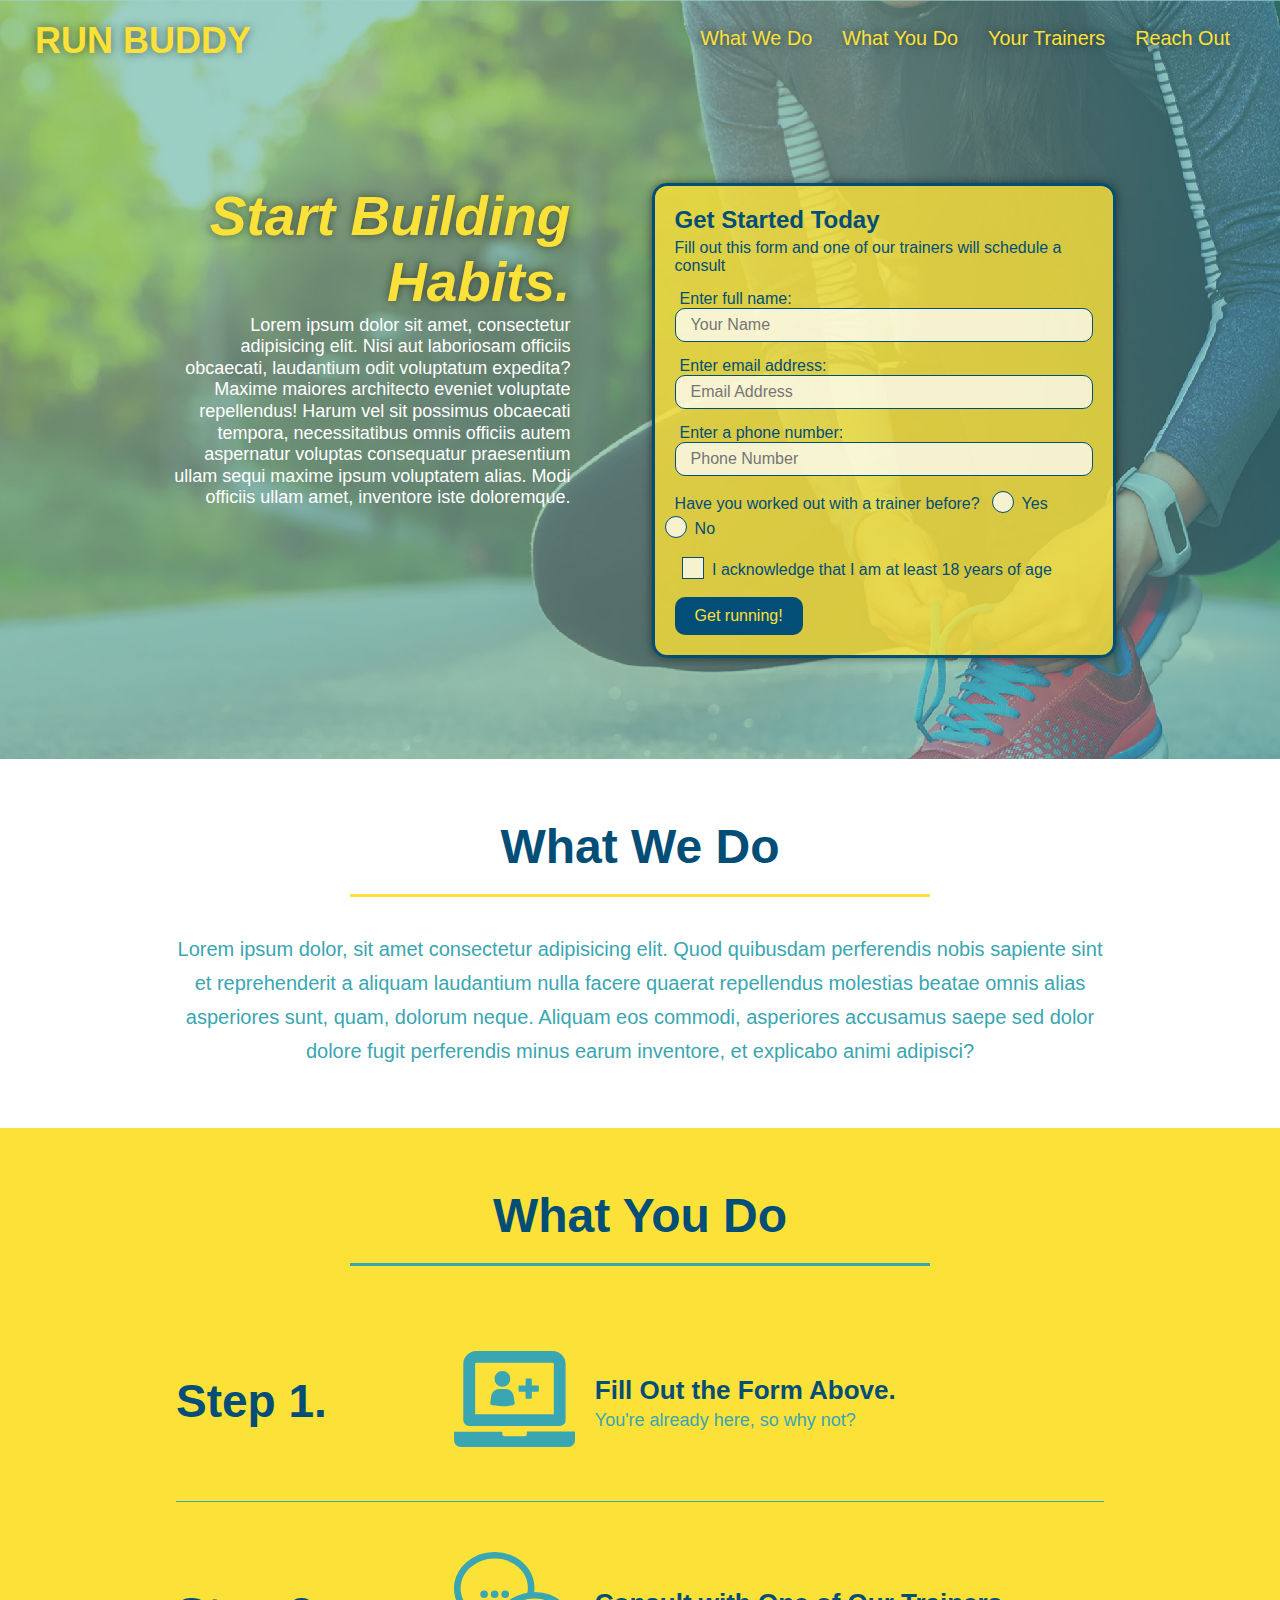
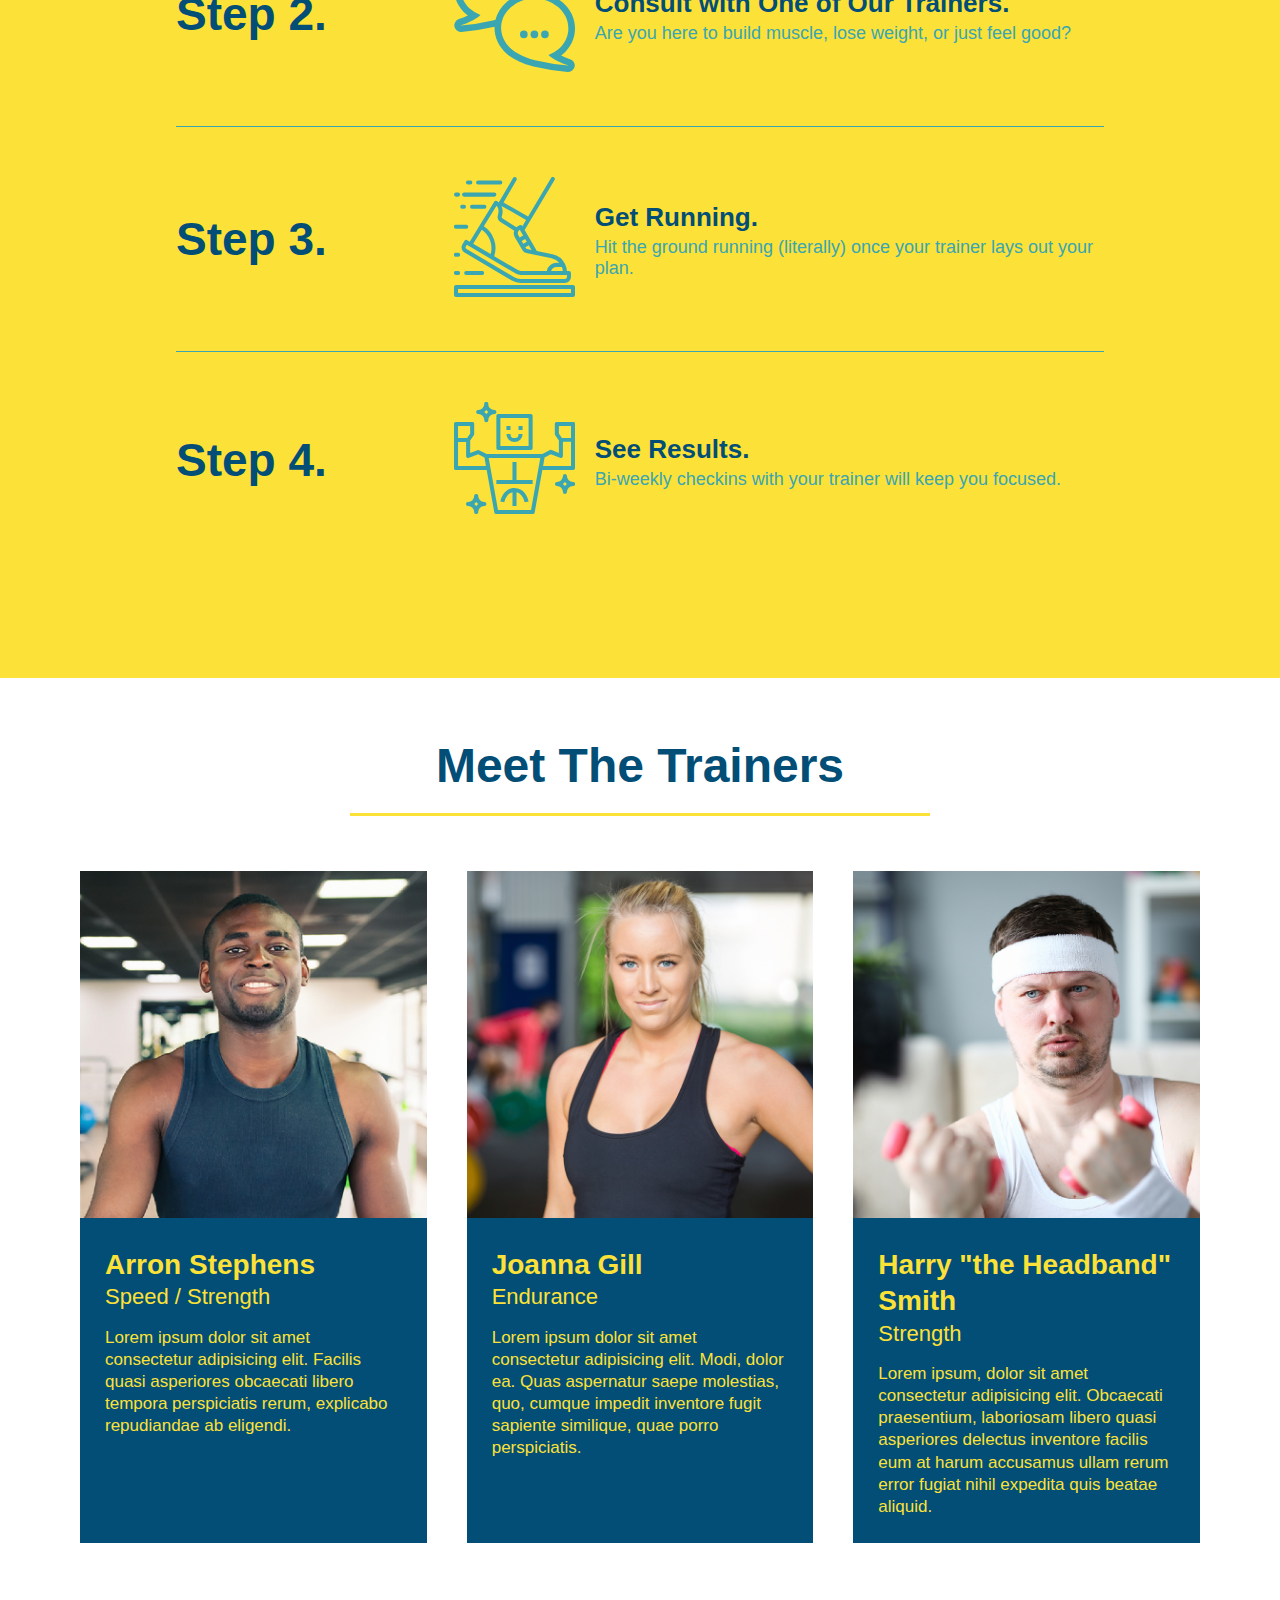
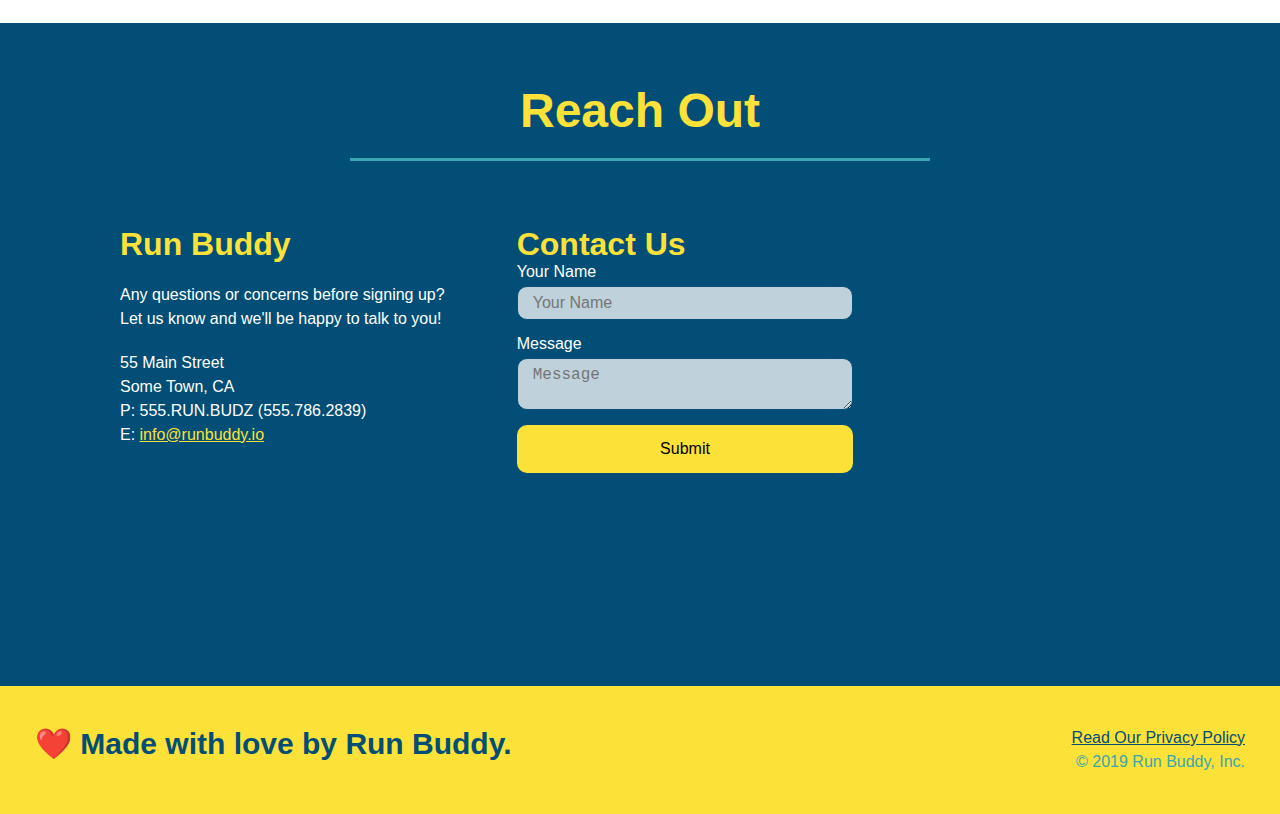
<file: index.html>
<!DOCTYPE html>
<html lang="en">

<head>
    <meta charset="UTF-8" />
    <title>Run Buddy</title>
    <link rel="stylesheet" href="./assets/css/style.css" />
    <meta name="viewport" content="width=device-width, initial-scale=1.0" />

</head>

<body>
    <!-- nagivation-->
    <header>
        <h1>
            <a href="/">RUN BUDDY</a>
        </h1>
        <nav>
            <!-- unordered list of element-->
            <ul>
                <!-- List item element-->
                <li>
                    <!-- anchor element-->
                    <a href="#what-we-do">What We Do</a>
                </li>
                <li>
                    <a href="#what-you-do">What You Do</a>
                </li>
                <li>
                    <a href="#your-trainers">Your Trainers</a>
                </li>
                <li>
                    <a href="#reach-out">Reach Out</a>
                </li>
            </ul>
        </nav>
    </header>

    <!-- hero/jumbotron-->
    <section class="hero">
        <div class="hero-cta">
            <h2>Start Building Habits.</h2>
            <p>
                Lorem ipsum dolor sit amet, consectetur adipisicing elit. Nisi aut laboriosam officiis obcaecati, laudantium odit voluptatum expedita? Maxime maiores architecto eveniet voluptate repellendus! Harum vel sit possimus obcaecati tempora, necessitatibus omnis officiis autem aspernatur voluptas consequatur praesentium ullam sequi maxime ipsum voluptatem alias. Modi officiis ullam amet, inventore iste doloremque.
            </p>
        </div>
        <div class="hero-form">
            <h3>Get Started Today</h3>
            <p>Fill out this form and one of our trainers will schedule a consult</p>
            <!-- Add form element -->
            <form>
                <label for="name">Enter full name:</label>
                <input class="form-input" type="text" placeholder="Your Name" name="name" id="name" />
                <label for="email">Enter email address:</label>
                <input class="form-input" type="email" placeholder="Email Address" name="email" id="email" />
                <label for="phone">Enter a phone number:</label>
                <input class="form-input" type="tel" placeholder="Phone Number" name="phone" id="phone" />
                <p>
                    Have you worked out with a trainer before?
                    <span class="radio-wrapper">
                        <input type="radio" name="trainer-confirm" id="trainer-yes" />
                        <label for="trainer-yes">Yes</label>
                    </span>
                    <span class="radio-wrapper">
                        <input type="radio" name="trainer-confirm" id="trainer-no" />
                        <label for="trainer-no">No</label>
                    </span>
                </p>
                <p>
                    <span class="checkbox-wrapper">
                        <input type="checkbox" name="age-confirm" id="checkbox" />
                        <label for="checkbox">I acknowledge that I am at least 18 years of age</label>
                    </span>
                </p>
                <button type="submit">
                    Get running!
                </button>
            </form>
        </div>
    </section>

    <!-- "what we do" section -->
    <section id="what-we-do" class="intro">
        <div class="flex-row">
            <h2 class="section-title primary-border">What We Do</h2>
        </div>
        <div class="flex-row">
            <p>
                Lorem ipsum dolor, sit amet consectetur adipisicing elit. Quod quibusdam perferendis nobis sapiente sint et reprehenderit a aliquam laudantium nulla facere quaerat repellendus molestias beatae omnis alias asperiores sunt, quam, dolorum neque. Aliquam eos commodi, asperiores accusamus saepe sed dolor dolore fugit perferendis minus earum inventore, et explicabo animi adipisci?
            </p>
        </div>
    </section>

    <!-- "what you do" section -->
    <section id="what-you-do" class="steps">
        <div class="flex-row">
            <h2 class="section-title secondary-border">What You Do</h2>
        </div>
        <div class="step">
            <h3>Step 1.</h3>
            <div class="step-info">
                <div class="step-img">
                    <img src="./assets/images/step-1.svg" alt="" />
                </div>
                <div class="step-text">
                    <h4>Fill Out the Form Above.</h4>
                    <p>You're already here, so why not?</p>
                </div>
            </div>
        </div>

        <div class="step">
            <h3>Step 2.</h3>
            <div class="step-info">
                <div class="step-img">
                    <img src="./assets/images/step-2.svg" alt="" />
                </div>
                <div class="step-text">
                    <h4>Consult with One of Our Trainers.</h4>
                    <p>Are you here to build muscle, lose weight, or just feel good?</p>
                </div>
            </div>
        </div>

        <div class="step">
            <h3>Step 3.</h3>
            <div class="step-info">
                <div class="step-img">
                    <img src="./assets/images/step-3.svg" alt="" />
                </div>
                <div class="step-text">
                    <h4>Get Running.</h4>
                    <p>Hit the ground running (literally) once your trainer lays out your plan.</p>
                </div>
            </div>
        </div>

        <div class="step">
            <h3>Step 4.</h3>
            <div class="step-info">
                <div class="step-img">
                    <img src="./assets/images/step-4.svg" alt="" />
                </div>
                <div class="step-text">
                    <h4>See Results.</h4>
                    <p>Bi-weekly checkins with your trainer will keep you focused.</p>
                </div>
            </div>
        </div>

    </section>

    <!-- "Meet the trainers" section -->
    <section id="your-trainers">
        <div class="flex-row">
            <h2 class="section-title primary-border">Meet The Trainers</h2>
        </div>
        <div class="trainers">
            <article class="trainer">
                <img src="./assets/images/trainer-1.jpg" alt="Arron Stephens in his workout clothes, ready to pump iron" />
                <div class="trainer-bio">
                    <h3 class="trainer-name">Arron Stephens</h3>
                    <h4 class="trainer-role">Speed / Strength</h4>
                    <p>
                        Lorem ipsum dolor sit amet consectetur adipisicing elit. Facilis quasi asperiores obcaecati libero tempora perspiciatis rerum, explicabo repudiandae ab eligendi.
                    </p>
                </div>
            </article>
            
            <!-- second trainer bio-->
            <article class="trainer">
                <img src="./assets/images/trainer-2.jpg" alt="Joanna Gill cooling off aftere a workout" />
                <div class="trainer-bio">
                    <h3 class="trainer-name">Joanna Gill</h3>
                    <h4 class="trainer-role">Endurance</h4>
                    <p>
                        Lorem ipsum dolor sit amet consectetur adipisicing elit. Modi, dolor ea. Quas aspernatur saepe molestias, quo, cumque impedit inventore fugit sapiente similique, quae porro perspiciatis.
                    </p>
                </div>
            </article>
            
            <!-- third trainer bio-->
            <article class="trainer">
                <img src="./assets/images/trainer-3.jpg" alt="Harry Smith wearing a headband and lifting comically small pink weights" />
                <div class="trainer-bio">
                    <h3 class="trainer-name">Harry "the Headband" Smith</h3>
                    <h4 class="trainer-role">Strength</h4>
                    <p>
                        Lorem ipsum, dolor sit amet consectetur adipisicing elit. Obcaecati praesentium, laboriosam libero quasi asperiores delectus inventore facilis eum at harum accusamus ullam rerum error fugiat nihil expedita quis beatae aliquid.
                    </p>
                </div>
            </article>
        </div>

    </section>

    <!-- "Reach Out" section -->
    <section id="reach-out" class="contact">
        <div class="flex-row">
            <h2 class="section-title secondary-border">Reach Out</h2>
        </div>
        <div class="contact-info">
            <div>
                <h3>Run Buddy</h3>
                <p>
                    Any questions or concerns before signing up?
                    <br />
                    Let us know and we'll be happy to talk to you!
                </p>
                <address>
                    55 Main Street <br />
                    Some Town, CA <br />
                    P: 555.RUN.BUDZ (555.786.2839)<br />
                    E: <a href="mailto:info@runbuddy.io">info@runbuddy.io</a>
                </address>
            </div>
            <div class="contact-form">
                <h3>Contact Us</h3>
                <form>
                    <label for="contact-name">Your Name</label>
                    <input id="contact-name" type="text" placeholder="Your Name" />
                    
                    <label for="contact-message">Message</label>
                    <textarea id="contact-message" placeholder="Message"></textarea>
                    
                    <button type="submit">Submit</button>
                </form>
            </div>
            <iframe src="https://www.google.com/maps/embed?pb=!1m18!1m12!1m3!1d2887.07769877199!2d-79.46587898495747!3d43.64655176087934!2m3!1f0!2f0!3f0!3m2!1i1024!2i768!4f13.1!3m3!1m2!1s0x882b35d32336f705%3A0x1bcc825a300ee67!2sHigh%20Park!5e0!3m2!1sen!2sca!4v1651914532337!5m2!1sen!2sca" style="border:0;" allowfullscreen="" loading="lazy" referrerpolicy="no-referrer-when-downgrade"></iframe>
        </div>
    </section>



    <!-- footer -->
    <footer>
        <h2>❤️ Made with love by Run Buddy.</h2>
        <div>
            <a href="./privacy-policy.html">Read Our Privacy Policy</a><br />
            &copy; 2019 Run Buddy, Inc.
        </div>
    </footer>
</body>

</html>
</file>
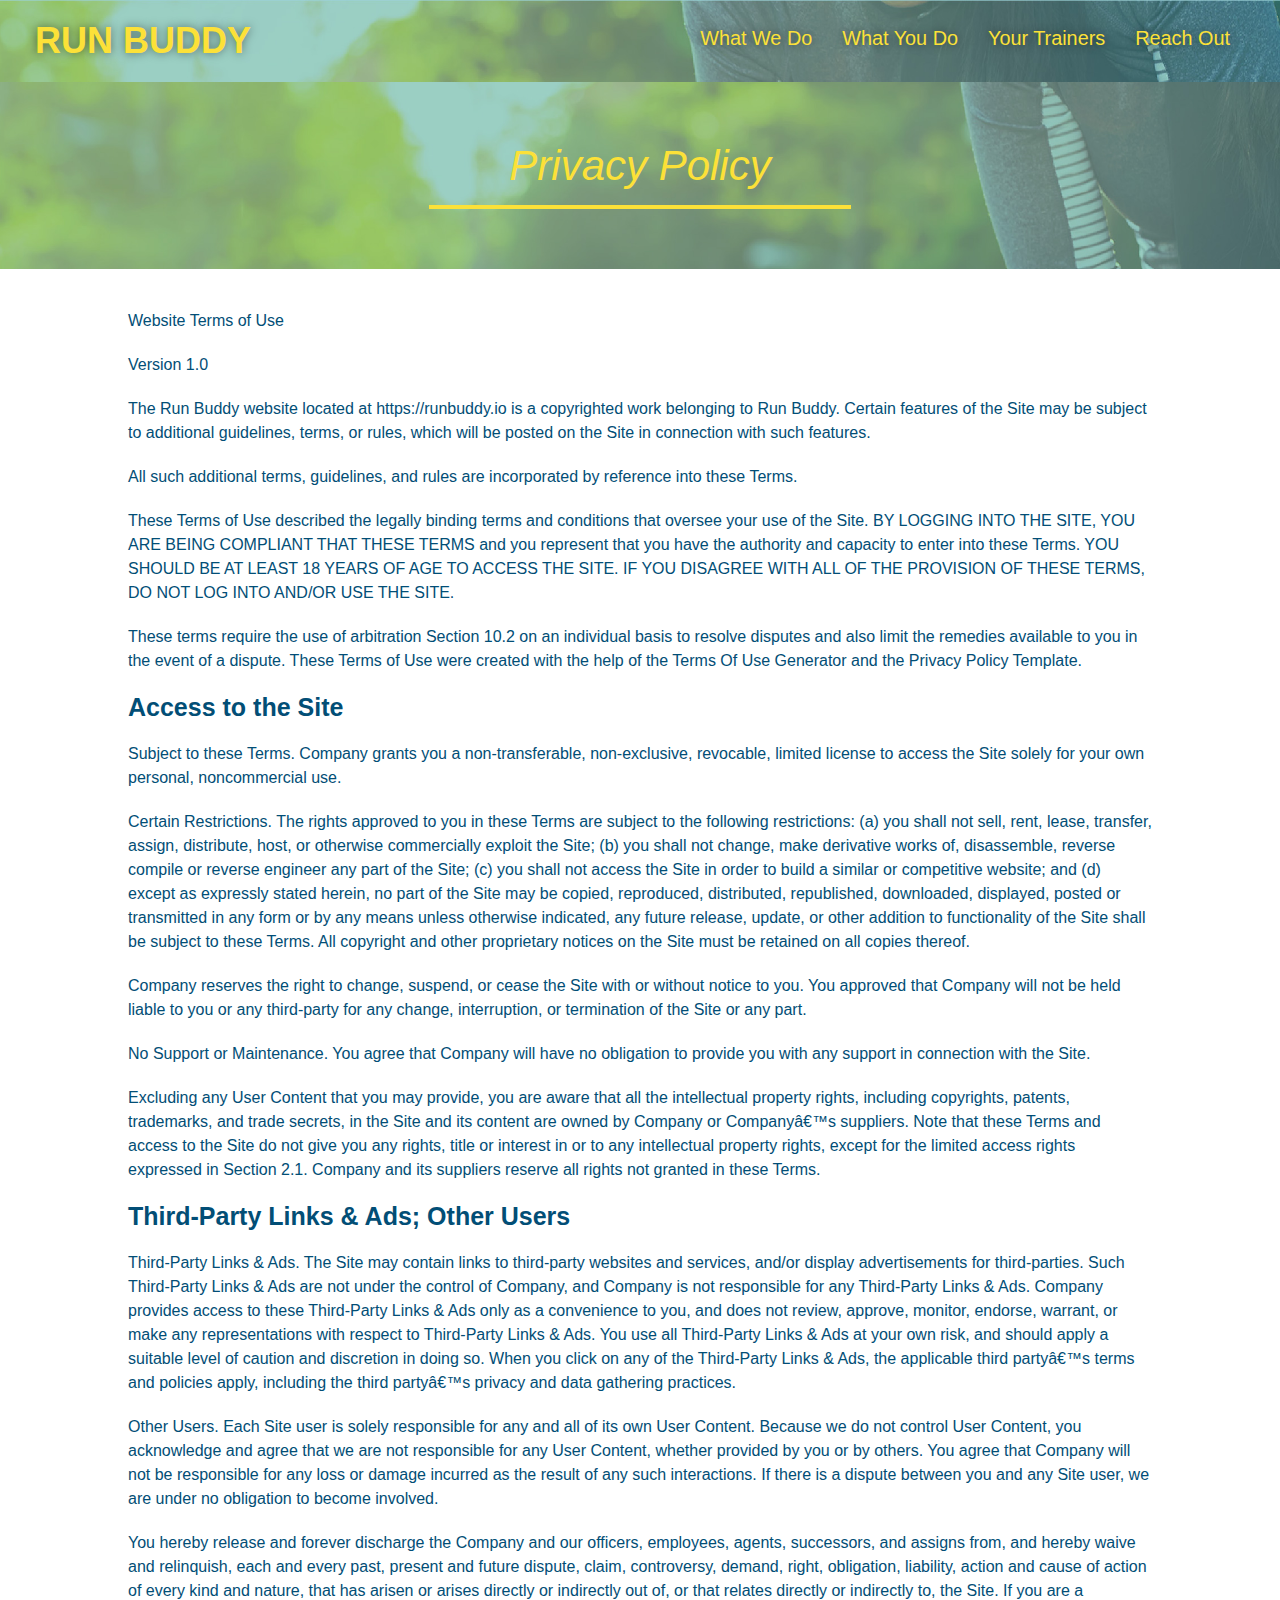
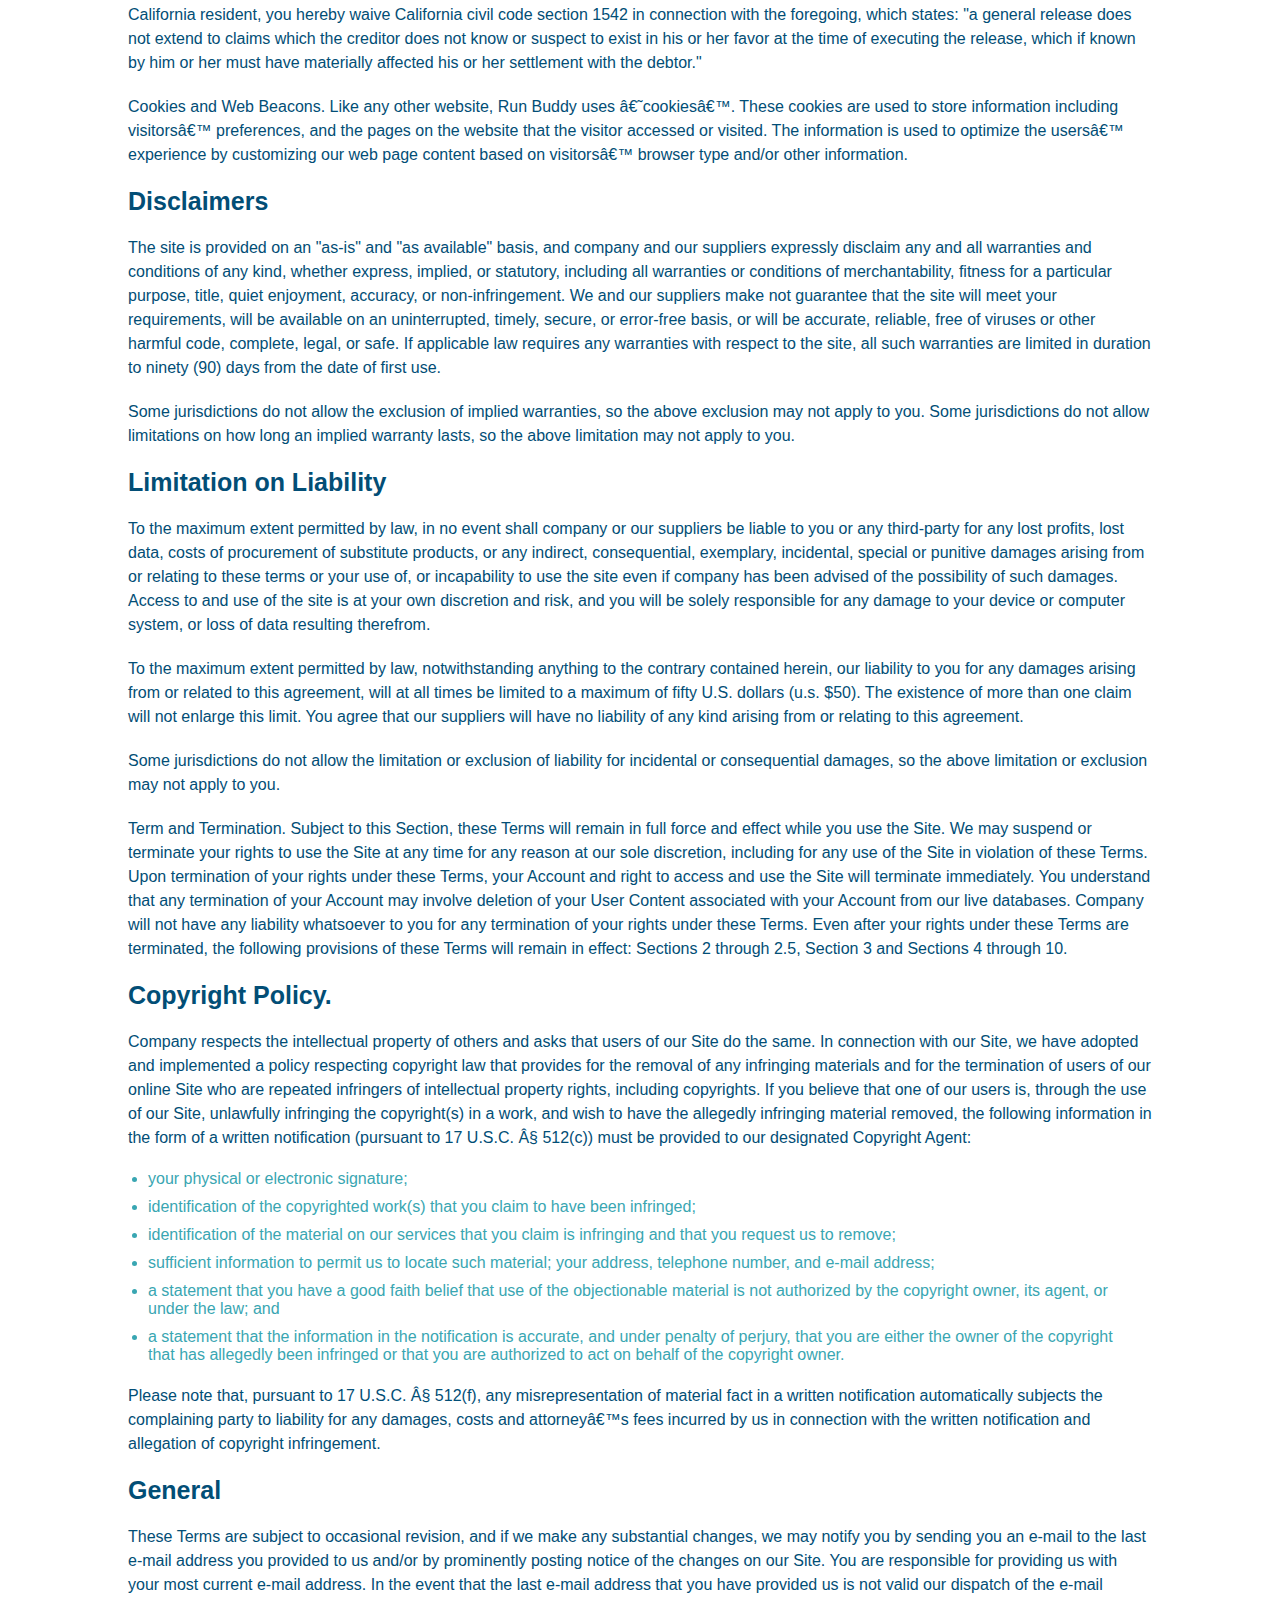
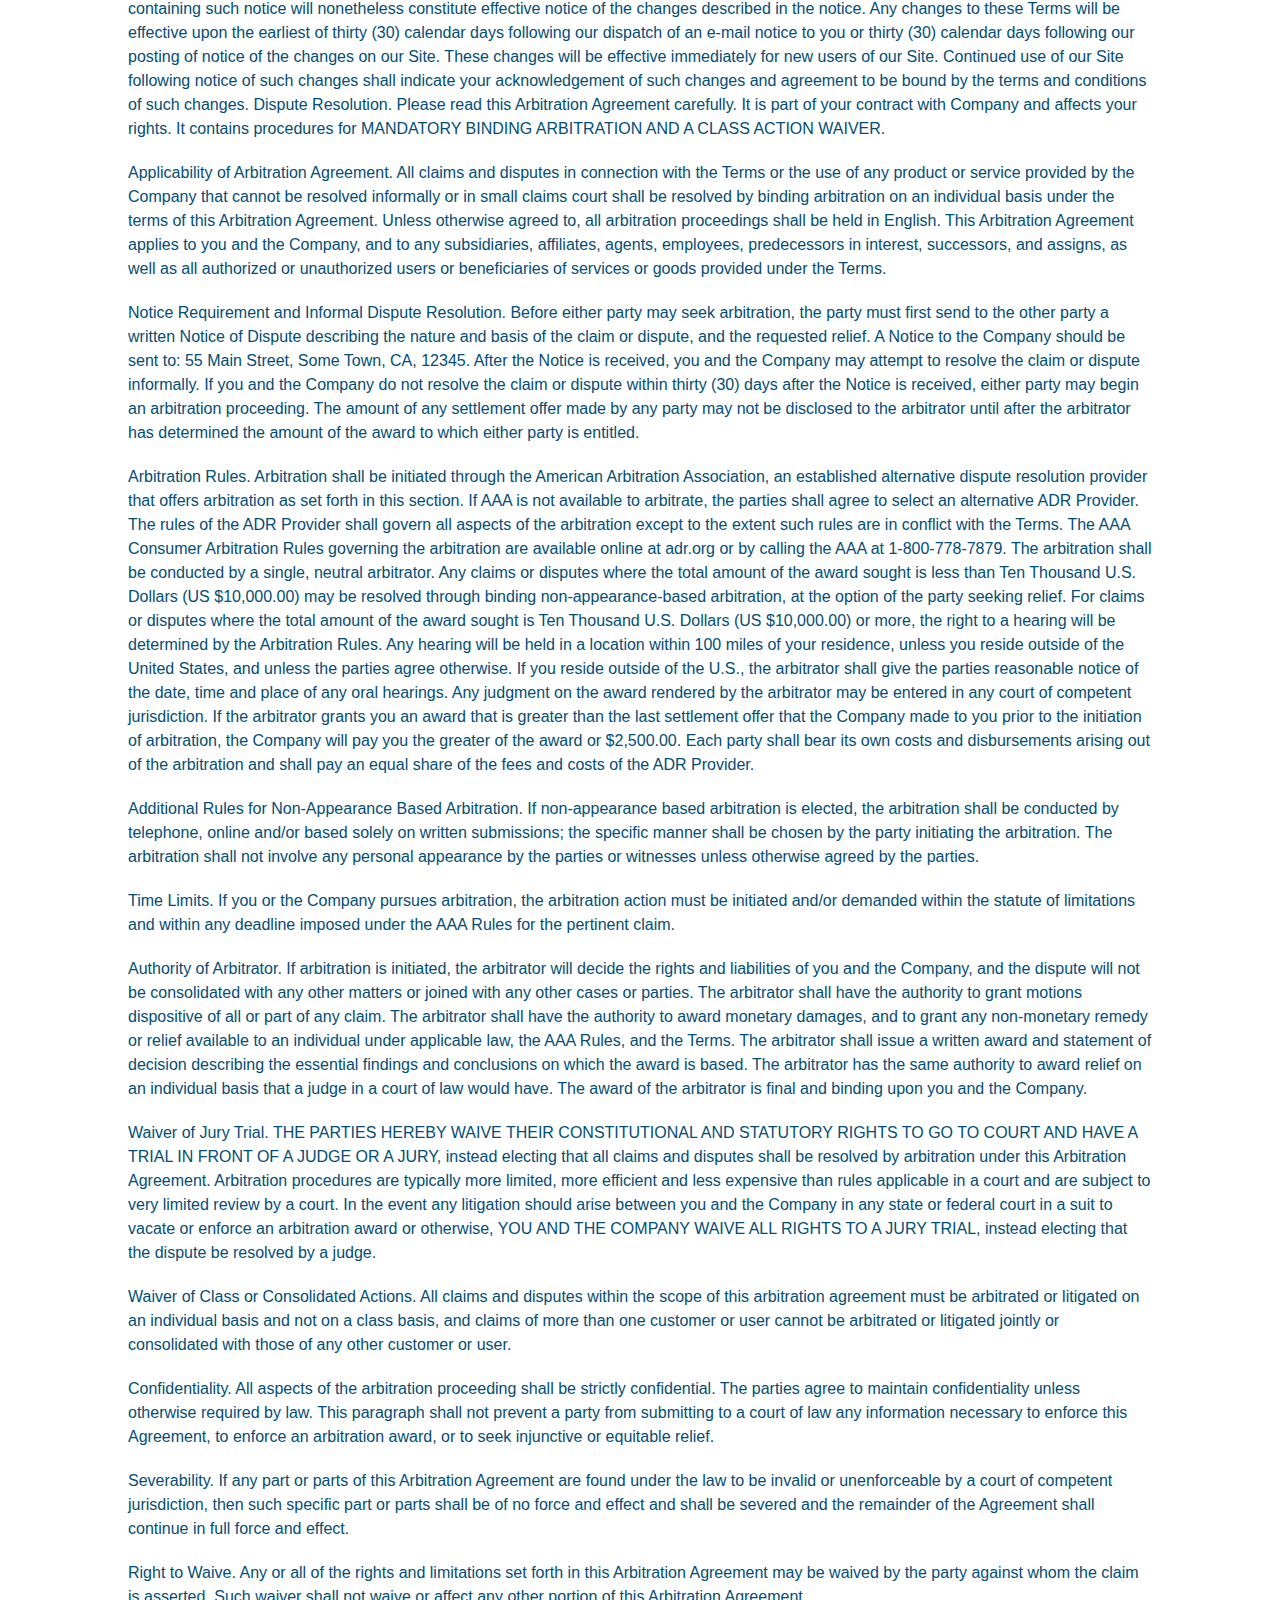
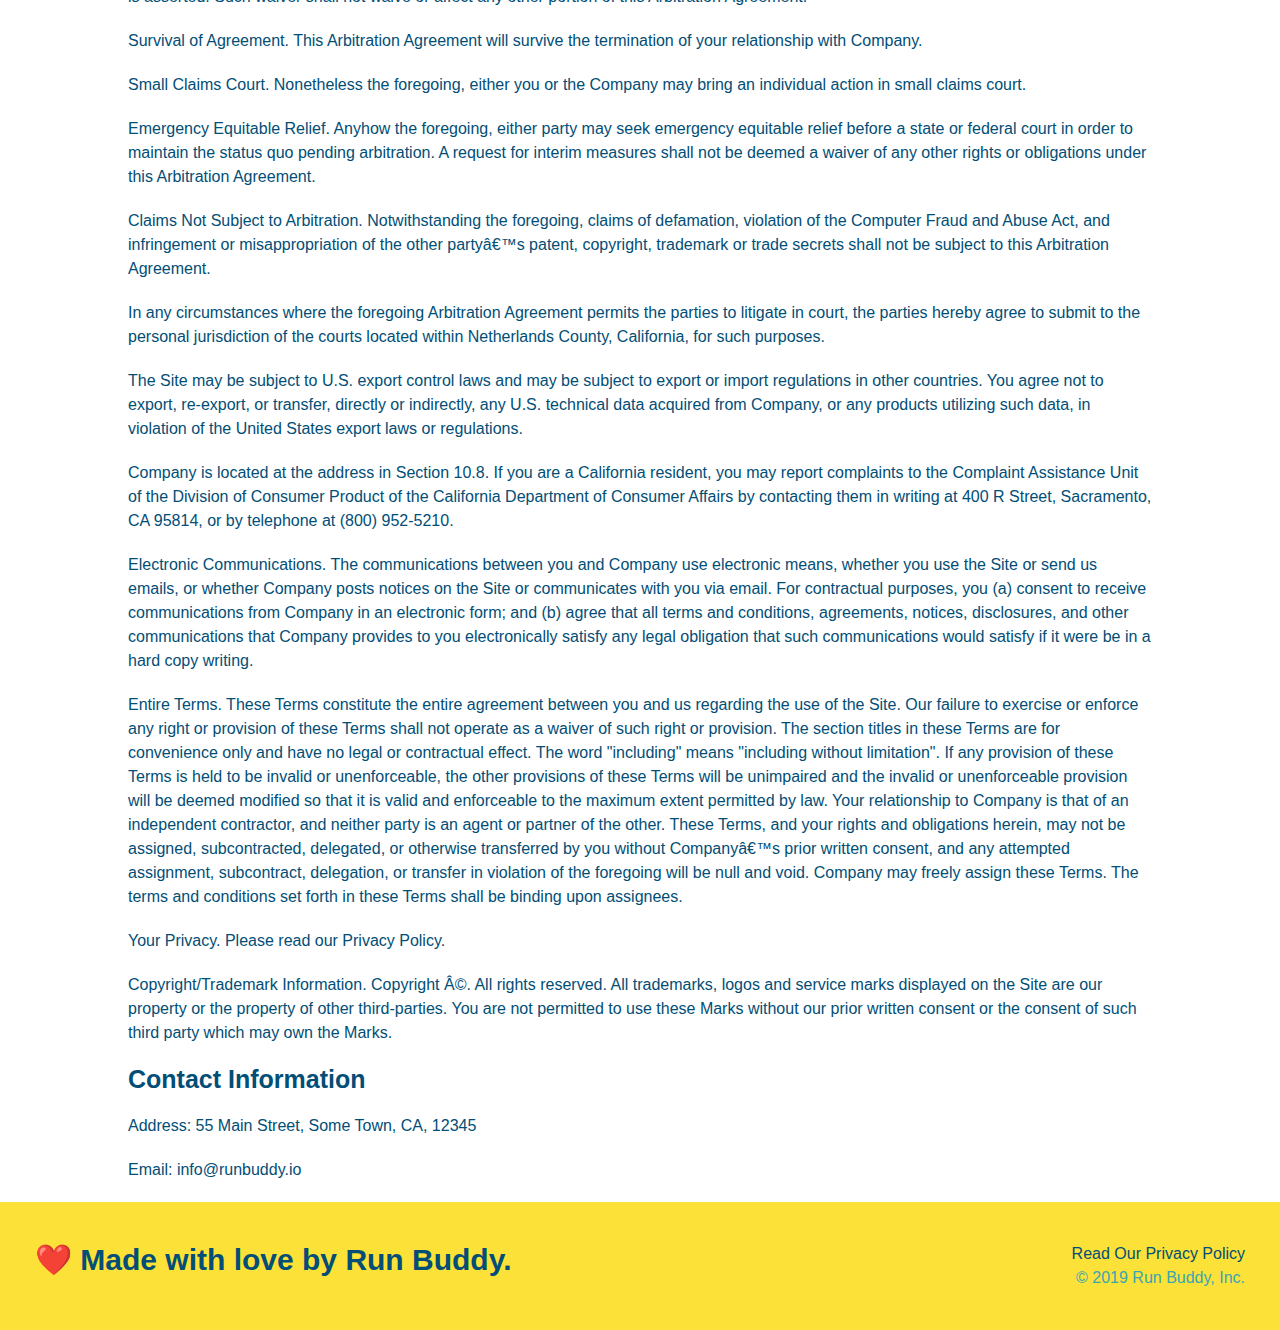
<file: privacy-policy.html>
<!DOCTYPE html>
<html lang="en">
<head>
    <meta charset="UTF-8" />
    <title>Privacy Policy - Run Buddy</title>
    <link rel="stylesheet" href="./assets/css/style.css" />
    <link rel="stylesheet" href="./assets/css/secondary-styles.css" />
    <meta name="viewport" content="width=device-width, initial-scale=1.0" />
</head>
<body>
    <header>
        <h1>
            <a href="/">RUN BUDDY</a>
        </h1>
        <nav>
            <!-- unordered list of element-->
            <ul>
                <!-- List item element-->
                <li>
                    <!-- anchor element-->
                    <a href="./index.html#what-we-do">What We Do</a>
                </li>
                <li>
                    <a href="./index.html#what-you-do">What You Do</a>
                </li>
                <li>
                    <a href="./index.html#your-trainers">Your Trainers</a>
                </li>
                <li>
                    <a href="./index.html#reach-out">Reach Out</a>
                </li>
            </ul>
        </nav>
    </header>
    <section class="hero">
        <h2 class="page-title">
            Privacy Policy
        </h2>
    </section>
    <article class="secondary-content">
        
      <p>
        Website Terms of Use
      </p>

      <p>
        Version 1.0
      </p>

      <p>
        The Run Buddy website located at https://runbuddy.io is a copyrighted work belonging to Run Buddy. Certain
        features of the Site may be subject to additional guidelines, terms, or rules, which will be posted on the Site
        in connection with such features.
      </p>

      <p>
        All such additional terms, guidelines, and rules are incorporated by reference into these Terms.
      </p>

      <p>
        These Terms of Use described the legally binding terms and conditions that oversee your use of the Site. BY
        LOGGING INTO THE SITE, YOU ARE BEING COMPLIANT THAT THESE TERMS and you represent that you have the authority
        and capacity to enter into these Terms. YOU SHOULD BE AT LEAST 18 YEARS OF AGE TO ACCESS THE SITE. IF YOU
        DISAGREE WITH ALL OF THE PROVISION OF THESE TERMS, DO NOT LOG INTO AND/OR USE THE SITE.
      </p>

      <p>
        These terms require the use of arbitration Section 10.2 on an individual basis to resolve disputes and also
        limit the remedies available to you in the event of a dispute. These Terms of Use were created with the help of
        the Terms Of Use Generator and the Privacy Policy Template.
      </p>

      <h3>
        Access to the Site
      </h3>

      <p>
        Subject to these Terms. Company grants you a non-transferable, non-exclusive, revocable, limited license to
        access the Site solely for your own personal, noncommercial use.
      </p>

      <p>
        Certain Restrictions. The rights approved to you in these Terms are subject to the following restrictions: (a)
        you shall not sell, rent, lease, transfer, assign, distribute, host, or otherwise commercially exploit the Site;
        (b) you shall not change, make derivative works of, disassemble, reverse compile or reverse engineer any part of
        the Site; (c) you shall not access the Site in order to build a similar or competitive website; and (d) except
        as expressly stated herein, no part of the Site may be copied, reproduced, distributed, republished, downloaded,
        displayed, posted or transmitted in any form or by any means unless otherwise indicated, any future release,
        update, or other addition to functionality of the Site shall be subject to these Terms. All copyright and other
        proprietary notices on the Site must be retained on all copies thereof.
      </p>

      <p>
        Company reserves the right to change, suspend, or cease the Site with or without notice to you. You approved
        that Company will not be held liable to you or any third-party for any change, interruption, or termination of
        the Site or any part.
      </p>

      <p>
        No Support or Maintenance. You agree that Company will have no obligation to provide you with any support in
        connection with the Site.
      </p>

      <p>
        Excluding any User Content that you may provide, you are aware that all the intellectual property rights,
        including copyrights, patents, trademarks, and trade secrets, in the Site and its content are owned by Company
        or Companyâ€™s suppliers. Note that these Terms and access to the Site do not give you any rights, title or
        interest in or to any intellectual property rights, except for the limited access rights expressed in Section
        2.1. Company and its suppliers reserve all rights not granted in these Terms.
      </p>

      <h3>
        Third-Party Links & Ads; Other Users
      </h3>

      <p>
        Third-Party Links & Ads. The Site may contain links to third-party websites and services, and/or display
        advertisements for third-parties. Such Third-Party Links & Ads are not under the control of Company, and Company
        is not responsible for any Third-Party Links & Ads. Company provides access to these Third-Party Links & Ads
        only as a convenience to you, and does not review, approve, monitor, endorse, warrant, or make any
        representations with respect to Third-Party Links & Ads. You use all Third-Party Links & Ads at your own risk,
        and should apply a suitable level of caution and discretion in doing so. When you click on any of the
        Third-Party Links & Ads, the applicable third partyâ€™s terms and policies apply, including the third partyâ€™s
        privacy and data gathering practices.
      </p>

      <p>
        Other Users. Each Site user is solely responsible for any and all of its own User Content. Because we do not
        control User Content, you acknowledge and agree that we are not responsible for any User Content, whether
        provided by you or by others. You agree that Company will not be responsible for any loss or damage incurred as
        the result of any such interactions. If there is a dispute between you and any Site user, we are under no
        obligation to become involved.
      </p>

      <p>
        You hereby release and forever discharge the Company and our officers, employees, agents, successors, and
        assigns from, and hereby waive and relinquish, each and every past, present and future dispute, claim,
        controversy, demand, right, obligation, liability, action and cause of action of every kind and nature, that has
        arisen or arises directly or indirectly out of, or that relates directly or indirectly to, the Site. If you are
        a California resident, you hereby waive California civil code section 1542 in connection with the foregoing,
        which states: "a general release does not extend to claims which the creditor does not know or suspect to exist
        in his or her favor at the time of executing the release, which if known by him or her must have materially
        affected his or her settlement with the debtor."
      </p>

      <p>
        Cookies and Web Beacons. Like any other website, Run Buddy uses â€˜cookiesâ€™. These cookies are used to store
        information including visitorsâ€™ preferences, and the pages on the website that the visitor accessed or visited.
        The information is used to optimize the usersâ€™ experience by customizing our web page content based on visitorsâ€™
        browser type and/or other information.
      </p>

      <h3>
        Disclaimers
      </h3>

      <p>
        The site is provided on an "as-is" and "as available" basis, and company and our suppliers expressly disclaim
        any and all warranties and conditions of any kind, whether express, implied, or statutory, including all
        warranties or conditions of merchantability, fitness for a particular purpose, title, quiet enjoyment, accuracy,
        or non-infringement. We and our suppliers make not guarantee that the site will meet your requirements, will be
        available on an uninterrupted, timely, secure, or error-free basis, or will be accurate, reliable, free of
        viruses or other harmful code, complete, legal, or safe. If applicable law requires any warranties with respect
        to the site, all such warranties are limited in duration to ninety (90) days from the date of first use.
      </p>

      <p>
        Some jurisdictions do not allow the exclusion of implied warranties, so the above exclusion may not apply to
        you. Some jurisdictions do not allow limitations on how long an implied warranty lasts, so the above limitation
        may not apply to you.
      </p>

      <h3>
        Limitation on Liability
      </h3>

      <p>
        To the maximum extent permitted by law, in no event shall company or our suppliers be liable to you or any
        third-party for any lost profits, lost data, costs of procurement of substitute products, or any indirect,
        consequential, exemplary, incidental, special or punitive damages arising from or relating to these terms or
        your use of, or incapability to use the site even if company has been advised of the possibility of such
        damages. Access to and use of the site is at your own discretion and risk, and you will be solely responsible
        for any damage to your device or computer system, or loss of data resulting therefrom.
      </p>

      <p>
        To the maximum extent permitted by law, notwithstanding anything to the contrary contained herein, our liability
        to you for any damages arising from or related to this agreement, will at all times be limited to a maximum of
        fifty U.S. dollars (u.s. $50). The existence of more than one claim will not enlarge this limit. You agree that
        our suppliers will have no liability of any kind arising from or relating to this agreement.
      </p>

      <p>
        Some jurisdictions do not allow the limitation or exclusion of liability for incidental or consequential
        damages, so the above limitation or exclusion may not apply to you.
      </p>

      <p>
        Term and Termination. Subject to this Section, these Terms will remain in full force and effect while you use
        the Site. We may suspend or terminate your rights to use the Site at any time for any reason at our sole
        discretion, including for any use of the Site in violation of these Terms. Upon termination of your rights under
        these Terms, your Account and right to access and use the Site will terminate immediately. You understand that
        any termination of your Account may involve deletion of your User Content associated with your Account from our
        live databases. Company will not have any liability whatsoever to you for any termination of your rights under
        these Terms. Even after your rights under these Terms are terminated, the following provisions of these Terms
        will remain in effect: Sections 2 through 2.5, Section 3 and Sections 4 through 10.
      </p>

      <h3>
        Copyright Policy.
      </h3>

      <p>
        Company respects the intellectual property of others and asks that users of our Site do the same. In connection
        with our Site, we have adopted and implemented a policy respecting copyright law that provides for the removal
        of any infringing materials and for the termination of users of our online Site who are repeated infringers of
        intellectual property rights, including copyrights. If you believe that one of our users is, through the use of
        our Site, unlawfully infringing the copyright(s) in a work, and wish to have the allegedly infringing material
        removed, the following information in the form of a written notification (pursuant to 17 U.S.C. Â§ 512(c)) must
        be provided to our designated Copyright Agent:
      </p>

      <ul>
        <li>
          your physical or electronic signature;
        </li>
        <li>
          identification of the copyrighted work(s) that you claim to have been infringed;
        </li>
        <li>
          identification of the material on our services that you claim is infringing and that you request us to remove;
        </li>
        <li>
          sufficient information to permit us to locate such material; your address, telephone number, and e-mail
          address;
        </li>
        <li>
          a statement that you have a good faith belief that use of the objectionable material is not authorized by the
          copyright owner, its agent, or under the law; and
        </li>
        <li>
          a statement that the information in the notification is accurate, and under penalty of perjury, that you are
          either the owner of the copyright that has allegedly been infringed or that you are authorized to act on
          behalf of the copyright owner.
        </li>
      </ul>

      <p>
        Please note that, pursuant to 17 U.S.C. Â§ 512(f), any misrepresentation of material fact in a written
        notification automatically subjects the complaining party to liability for any damages, costs and attorneyâ€™s
        fees incurred by us in connection with the written notification and allegation of copyright infringement.
      </p>

      <h3>
        General
      </h3>

      <p>
        These Terms are subject to occasional revision, and if we make any substantial changes, we may notify you by
        sending you an e-mail to the last e-mail address you provided to us and/or by prominently posting notice of the
        changes on our Site. You are responsible for providing us with your most current e-mail address. In the event
        that the last e-mail address that you have provided us is not valid our dispatch of the e-mail containing such
        notice will nonetheless constitute effective notice of the changes described in the notice. Any changes to these
        Terms will be effective upon the earliest of thirty (30) calendar days following our dispatch of an e-mail
        notice to you or thirty (30) calendar days following our posting of notice of the changes on our Site. These
        changes will be effective immediately for new users of our Site. Continued use of our Site following notice of
        such changes shall indicate your acknowledgement of such changes and agreement to be bound by the terms and
        conditions of such changes. Dispute Resolution. Please read this Arbitration Agreement carefully. It is part of
        your contract with Company and affects your rights. It contains procedures for MANDATORY BINDING ARBITRATION AND
        A CLASS ACTION WAIVER.
      </p>

      <p>
        Applicability of Arbitration Agreement. All claims and disputes in connection with the Terms or the use of any
        product or service provided by the Company that cannot be resolved informally or in small claims court shall be
        resolved by binding arbitration on an individual basis under the terms of this Arbitration Agreement. Unless
        otherwise agreed to, all arbitration proceedings shall be held in English. This Arbitration Agreement applies to
        you and the Company, and to any subsidiaries, affiliates, agents, employees, predecessors in interest,
        successors, and assigns, as well as all authorized or unauthorized users or beneficiaries of services or goods
        provided under the Terms.
      </p>

      <p>
        Notice Requirement and Informal Dispute Resolution. Before either party may seek arbitration, the party must
        first send to the other party a written Notice of Dispute describing the nature and basis of the claim or
        dispute, and the requested relief. A Notice to the Company should be sent to: 55 Main Street, Some Town, CA,
        12345. After the Notice is received, you and the Company may attempt to resolve the claim or dispute informally.
        If you and the Company do not resolve the claim or dispute within thirty (30) days after the Notice is received,
        either party may begin an arbitration proceeding. The amount of any settlement offer made by any party may not
        be disclosed to the arbitrator until after the arbitrator has determined the amount of the award to which either
        party is entitled.
      </p>

      <p>
        Arbitration Rules. Arbitration shall be initiated through the American Arbitration Association, an established
        alternative dispute resolution provider that offers arbitration as set forth in this section. If AAA is not
        available to arbitrate, the parties shall agree to select an alternative ADR Provider. The rules of the ADR
        Provider shall govern all aspects of the arbitration except to the extent such rules are in conflict with the
        Terms. The AAA Consumer Arbitration Rules governing the arbitration are available online at adr.org or by
        calling the AAA at 1-800-778-7879. The arbitration shall be conducted by a single, neutral arbitrator. Any
        claims or disputes where the total amount of the award sought is less than Ten Thousand U.S. Dollars (US
        $10,000.00) may be resolved through binding non-appearance-based arbitration, at the option of the party seeking
        relief. For claims or disputes where the total amount of the award sought is Ten Thousand U.S. Dollars (US
        $10,000.00) or more, the right to a hearing will be determined by the Arbitration Rules. Any hearing will be
        held in a location within 100 miles of your residence, unless you reside outside of the United States, and
        unless the parties agree otherwise. If you reside outside of the U.S., the arbitrator shall give the parties
        reasonable notice of the date, time and place of any oral hearings. Any judgment on the award rendered by the
        arbitrator may be entered in any court of competent jurisdiction. If the arbitrator grants you an award that is
        greater than the last settlement offer that the Company made to you prior to the initiation of arbitration, the
        Company will pay you the greater of the award or $2,500.00. Each party shall bear its own costs and
        disbursements arising out of the arbitration and shall pay an equal share of the fees and costs of the ADR
        Provider.
      </p>

      <p>
        Additional Rules for Non-Appearance Based Arbitration. If non-appearance based arbitration is elected, the
        arbitration shall be conducted by telephone, online and/or based solely on written submissions; the specific
        manner shall be chosen by the party initiating the arbitration. The arbitration shall not involve any personal
        appearance by the parties or witnesses unless otherwise agreed by the parties.
      </p>

      <p>
        Time Limits. If you or the Company pursues arbitration, the arbitration action must be initiated and/or demanded
        within the statute of limitations and within any deadline imposed under the AAA Rules for the pertinent claim.
      </p>

      <p>
        Authority of Arbitrator. If arbitration is initiated, the arbitrator will decide the rights and liabilities of
        you and the Company, and the dispute will not be consolidated with any other matters or joined with any other
        cases or parties. The arbitrator shall have the authority to grant motions dispositive of all or part of any
        claim. The arbitrator shall have the authority to award monetary damages, and to grant any non-monetary remedy
        or relief available to an individual under applicable law, the AAA Rules, and the Terms. The arbitrator shall
        issue a written award and statement of decision describing the essential findings and conclusions on which the
        award is based. The arbitrator has the same authority to award relief on an individual basis that a judge in a
        court of law would have. The award of the arbitrator is final and binding upon you and the Company.
      </p>

      <p>
        Waiver of Jury Trial. THE PARTIES HEREBY WAIVE THEIR CONSTITUTIONAL AND STATUTORY RIGHTS TO GO TO COURT AND HAVE
        A TRIAL IN FRONT OF A JUDGE OR A JURY, instead electing that all claims and disputes shall be resolved by
        arbitration under this Arbitration Agreement. Arbitration procedures are typically more limited, more efficient
        and less expensive than rules applicable in a court and are subject to very limited review by a court. In the
        event any litigation should arise between you and the Company in any state or federal court in a suit to vacate
        or enforce an arbitration award or otherwise, YOU AND THE COMPANY WAIVE ALL RIGHTS TO A JURY TRIAL, instead
        electing that the dispute be resolved by a judge.
      </p>

      <p>
        Waiver of Class or Consolidated Actions. All claims and disputes within the scope of this arbitration agreement
        must be arbitrated or litigated on an individual basis and not on a class basis, and claims of more than one
        customer or user cannot be arbitrated or litigated jointly or consolidated with those of any other customer or
        user.
      </p>

      <p>
        Confidentiality. All aspects of the arbitration proceeding shall be strictly confidential. The parties agree to
        maintain confidentiality unless otherwise required by law. This paragraph shall not prevent a party from
        submitting to a court of law any information necessary to enforce this Agreement, to enforce an arbitration
        award, or to seek injunctive or equitable relief.
      </p>

      <p>
        Severability. If any part or parts of this Arbitration Agreement are found under the law to be invalid or
        unenforceable by a court of competent jurisdiction, then such specific part or parts shall be of no force and
        effect and shall be severed and the remainder of the Agreement shall continue in full force and effect.
      </p>

      <p>
        Right to Waive. Any or all of the rights and limitations set forth in this Arbitration Agreement may be waived
        by the party against whom the claim is asserted. Such waiver shall not waive or affect any other portion of this
        Arbitration Agreement.
      </p>

      <p>
        Survival of Agreement. This Arbitration Agreement will survive the termination of your relationship with
        Company.
      </p>

      <p>
        Small Claims Court. Nonetheless the foregoing, either you or the Company may bring an individual action in small
        claims court.
      </p>

      <p>
        Emergency Equitable Relief. Anyhow the foregoing, either party may seek emergency equitable relief before a
        state or federal court in order to maintain the status quo pending arbitration. A request for interim measures
        shall not be deemed a waiver of any other rights or obligations under this Arbitration Agreement.
      </p>

      <p>
        Claims Not Subject to Arbitration. Notwithstanding the foregoing, claims of defamation, violation of the
        Computer Fraud and Abuse Act, and infringement or misappropriation of the other partyâ€™s patent, copyright,
        trademark or trade secrets shall not be subject to this Arbitration Agreement.
      </p>

      <p>
        In any circumstances where the foregoing Arbitration Agreement permits the parties to litigate in court, the
        parties hereby agree to submit to the personal jurisdiction of the courts located within Netherlands County,
        California, for such purposes.
      </p>

      <p>
        The Site may be subject to U.S. export control laws and may be subject to export or import regulations in other
        countries. You agree not to export, re-export, or transfer, directly or indirectly, any U.S. technical data
        acquired from Company, or any products utilizing such data, in violation of the United States export laws or
        regulations.
      </p>

      <p>
        Company is located at the address in Section 10.8. If you are a California resident, you may report complaints
        to the Complaint Assistance Unit of the Division of Consumer Product of the California Department of Consumer
        Affairs by contacting them in writing at 400 R Street, Sacramento, CA 95814, or by telephone at (800) 952-5210.
      </p>

      <p>
        Electronic Communications. The communications between you and Company use electronic means, whether you use the
        Site or send us emails, or whether Company posts notices on the Site or communicates with you via email. For
        contractual purposes, you (a) consent to receive communications from Company in an electronic form; and (b)
        agree that all terms and conditions, agreements, notices, disclosures, and other communications that Company
        provides to you electronically satisfy any legal obligation that such communications would satisfy if it were be
        in a hard copy writing.
      </p>

      <p>
        Entire Terms. These Terms constitute the entire agreement between you and us regarding the use of the Site. Our
        failure to exercise or enforce any right or provision of these Terms shall not operate as a waiver of such right
        or provision. The section titles in these Terms are for convenience only and have no legal or contractual
        effect. The word "including" means "including without limitation". If any provision of these Terms is held to be
        invalid or unenforceable, the other provisions of these Terms will be unimpaired and the invalid or
        unenforceable provision will be deemed modified so that it is valid and enforceable to the maximum extent
        permitted by law. Your relationship to Company is that of an independent contractor, and neither party is an
        agent or partner of the other. These Terms, and your rights and obligations herein, may not be assigned,
        subcontracted, delegated, or otherwise transferred by you without Companyâ€™s prior written consent, and any
        attempted assignment, subcontract, delegation, or transfer in violation of the foregoing will be null and void.
        Company may freely assign these Terms. The terms and conditions set forth in these Terms shall be binding upon
        assignees.
      </p>

      <p>
        Your Privacy. Please read our Privacy Policy.
      </p>

      <p>
        Copyright/Trademark Information. Copyright Â©. All rights reserved. All trademarks, logos and service marks
        displayed on the Site are our property or the property of other third-parties. You are not permitted to use
        these Marks without our prior written consent or the consent of such third party which may own the Marks.
      </p>

      <h3>
        Contact Information
      </h3>

      <p>
        Address: 55 Main Street, Some Town, CA, 12345
      </p>

      <p>
        Email: info@runbuddy.io
      </p>

    </article>
        <!-- footer -->
    <footer>
        <h2>❤️ Made with love by Run Buddy.</h2>
        <div>
            <a>Read Our Privacy Policy</a><br />
            &copy; 2019 Run Buddy, Inc.
        </div>
    </footer>
</body>
</html>
</file>
<file: assets/css/style.css>
:root {
    --primary-color: #fce138;
    --secondary-color: #024e76;
    --tertiary-color: #39a6b2;
}

* {
    margin: 0;
    padding: 0;
    box-sizing: border-box;
}

body {
    color: var(--tertiary-color);
    font-family: Helvetica, Arial, sans-serif;
}

/* apply styles to <header> */

header {
    padding: 20px 35px;
    background-color: var(--tertiary-color);
    display: flex;
    justify-content: space-between;
    flex-wrap: wrap;
    position: -webkit-sticky;
    position: sticky;
    top: 0;
    background-image: url("../images/hero-bg.jpg");
    background-size: cover;
    background-position: 80%;
    background-attachment: fixed;
    z-index: 9999;
}

header h1 {
    font-weight: bold;
    font-size: 36px;
    color: var(--primary-color);
    margin: 0;
    text-shadow: 0 0 10px rgba(0,0,0,0.5);
}

header a {
    text-decoration: none;
    color: var(--primary-color);
}

header nav {
    margin: 7px 0;
}

header nav ul {
    display: flex;
    flex-wrap: wrap;
    justify-content: space-between;
    align-items: center;
    list-style: none;
}

header nav ul li a {
    padding: 10px 15px;
    font-weight: lighter;
    font-size: 1.55vw;
    text-shadow: 0 0 10px rgba(0,0,0,0.5);
}

header nav ul li a:hover {
    background: var(--primary-color);
    color: var(--secondary-color);
    border-radius: 15px;
    text-shadow: none;
}

footer {
    background: var(--primary-color);
    width: 100%;
    padding: 40px 35px;
    display: flex;
    justify-content: space-between;
    flex-wrap: wrap;
}

footer h2 {
    color: var(--secondary-color);
    font-size: 30px;
    margin: 0;
}

footer div {
    line-height: 1.5;
    text-align: right;
}

footer a {
    color: var(--secondary-color);
}

section {
    padding: 60px;
}

/* Hero Style Start */
.hero {
    background-image: url("../images/hero-bg.jpg");
    background-size: cover;
    background-position: 80%;
    background-attachment: fixed;
    display: flex;
    justify-content: center;
    flex-wrap: wrap;
    align-items: flex-start;
}

/* Hero style end */

.hero-cta {
    width: 35%;
    text-align: right;
    margin: 3.5%;
    color: #fff;
    font-size: 18px;
    line-height: 1.2;
}

.hero-cta h2 {
    font-style: italic;
    font-size: 55px;
    color: var(--primary-color);
    text-shadow: 0 0 10px rgba(0,0,0,0.5);
}

.hero-form {
    background-color: rgba(252,225,56,0.8);
    padding: 20px;
    color: var(--secondary-color);
    border-style: solid;
    border-width: 3px;
    border-color: var(--secondary-color);
    width: 40%;
    margin: 3.5%;
    box-shadow: 0 0 10px rgba(0,0,0,0.5);
    border-radius: 15px;
}

.hero-form h3 {
    font-size: 24px;
    margin: 0px;
}

.hero-form p {
    margin: 5px 0 15px 0;
}

.form-input {
    border: 1px solid var(--secondary-color);
    display: block;
    padding: 7px 15px;
    font-size: 16px;
    color: var(--secondary-color);
    width: 100%;
    margin-bottom: 15px;
    border-radius: 10px;
    background-color: rgba(255,255,255,0.75);
}

.form-input:focus {
    background-color: rgba(255,255,255,1);
    outline: none;
}

.hero-form label {
    margin: 0 5px;
}

.checkbox-wrapper input, .radio-wrapper input {
    opacity: 0;
}

.checkbox-wrapper label, .radio-wrapper label {
    position: relative;
    left: 10px;
    margin: 10px;
    line-height: 1.6;
}

.checkbox-wrapper label::before, .radio-wrapper label::before {
    content: "";
    height: 20px;
    width: 20px;
    position: absolute;
    top: -4px;
    left: -30px;
    background: rgba(255,255,255,0.75);
    border: 1px solid var(--secondary-color);
}

.radio-wrapper label::before {
    border-radius: 50%;
}

.radio-wrapper label::after {
    content: "";
    width: 20px;
    height: 20px;
    position: absolute;
    left: -29px;
    top: -3px;
    border-radius: 50%;
    background: var(--secondary-color);
    background-image: radial-gradient(circle,var(--tertiary-color), var(--secondary-color));
}

.checkbox-wrapper label::after {
    content: "";
    position: absolute;
    left: -26px;
    top: 1px;
    height: 6px;
    width: 14px;
    border-left: 2px solid var(--secondary-color);
    border-bottom: 2px solid var(--secondary-color);
    transform: rotate(-58deg);
}

.checkbox-wrapper input + label::after,
 .radio-wrapper input + label::after {
    content: none;
}

.checkbox-wrapper input:checked + label::after,
.radio-wrapper input:checked + label::after {
    content: "";
}

.hero-form button {
    color: var(--primary-color);
    background-color: var(--secondary-color);
    font-size: 16px;
    padding: 10px 20px;
    border: none;
    border-radius: 10px;
}

.hero-form button:hover {
    background-color: var(--tertiary-color);
}

.intro p {
    line-height: 1.7;
    color: var(--tertiary-color);
    width: 80%;
    font-size: 20px;
    margin: 0 auto;
    text-align: center;
}

.steps {
    background: var(--primary-color);
}

.section-title {
    font-size: 48px;
    color: var(--secondary-color);
    border-bottom: 3px solid; 
    padding-bottom: 20px;
    text-align: center;
    margin: 0 auto 35px auto;
    width: 50%;   
}

.primary-border {
    border-color: var(--primary-color);
}

.secondary-border {
    border-color: var(--tertiary-color);
}

.step {
    margin: 50px auto;
    padding-bottom: 50px;
    width: 80%;
    display: flex;
    flex-wrap: wrap;
    align-items: center;
    justify-content: space-between;
}

.step:not(:last-child) {
    border-bottom: 1px solid var(--tertiary-color);
}

.step-info {
    flex: 2 70%;
    display: flex;
    flex-wrap: wrap;
    align-items: center;
}

.step h3 {
    color: var(--secondary-color);
    font-size: 46px;
    flex: 1 30%;
}

.step-img {
    flex: 1 12%;
    margin-right: 20px;
}

.step-img img {
    max-width: 100%;
}

.step-text {
    flex: 12;
}

.step-text p {
    color: var(--tertiary-color);
    font-size: 18px;
}

.step-text h4 {
    font-size: 26px;
    line-height: 1.5;
    color: var(--secondary-color);
}

.trainers {
    width: 100%;
    margin: 0 auto;
    display: flex;
    flex-wrap: wrap;
    justify-content: space-around;   
}

.trainer {
    margin: 20px;
    background: var(--secondary-color);
    color: var(--primary-color);
    flex:1;
}

.trainer img {
    width: 100%;
}

.trainer-bio {
    padding: 25px;
    line-height: 1.3;
}

.text-left {
    text-align: left;
}

.text-right {
    text-align: right;
}

.flex-row {
    display: flex;
}

.trainer-bio h3 {
    font-size: 28px;
}

.trainer-bio h4 {
    font-weight: lighter;
    font-size: 22px;
    margin-bottom: 15px;
}

.trainer-bio p {
    font-size: 17px;
}

.contact {
    background: var(--secondary-color);
}

.contact h2 {
    color: var(--primary-color);
}

.contact-info {
    display: flex;
    justify-content: space-between;
    flex-wrap: wrap;
}

.contact-info > * {
    flex: 1;
    margin: 15px;
}

.contact-info iframe {
    width: 400px;
    height: 400px;
}

.contact-info div {
    display: inline-block;
    width: 410px;
    vertical-align: top;
    text-align: left;
    color: white;
    margin: 30px 0 0 60px;
}

.contact-info h3 {
    color: var(--primary-color);
    font-size: 32px;
}

.contact-info p, .contact-info address {
    line-height: 1.5;
    margin: 20px 0;
    font-style: normal;
    font-size: 16px;
}

.contact-info a {
    color: var(--primary-color);
}

.contact-form input, .contact-form textarea {
    border: 1px solid var(--secondary-color);
    color: var(--secondary-color);
    display: block;
    padding: 7px 15px;
    font-size: 16px;
    width: 100%;
    margin-bottom: 15px;
    margin-top: 5px;
    border-radius: 10px;
    background-color: rgba(255,255,255,0.75);
}

.contact-form input:focus, .contact-form textarea:focus {
    background-color: rgba(255,255,255,1);
    outline:none;
}

.contact-form button {
    width: 100%;
    border: none;
    background: var(--primary-color);
    text-align: center;
    padding: 15px 0;
    font-size: 16px;
    border-radius: 10px;
}

.contact-form button:hover {
    color: var(--primary-color);
    background: var(--tertiary-color);
}

/* MEDIA QUERY FOR SMALLER DESKTOP SCREENS AND SMALLER  */
@media screen and (max-width: 980px) {
    header {
        padding-bottom: 0;
        justify-content: center;
        position: relative;
    }

    header h1 {
        width: 100%;
        text-align: center;
    }

    header nav ul {
        margin-top: 20px;
        width: 100%;
        justify-content: center;
    }

    header nav ul li a {
        font-size: 20px;
    }

    footer h2, footer div {
        text-align: center;
        width: 100%;
    }

    .hero-cta, .hero-form {
        width: 100%;
    }

    .hero-cta {
        text-align: center;
    }

    .section-title {
        width: 80%;
    }

    .trainer {
        flex: 0 70%;
    }

    .contact-info iframe {
        flex: 1 100%;
    }
}

/* MEDIA QUERY FOR TABLETS AND SMALLER  */
@media screen and (max-width: 768px) {
    section {
        padding: 30px 15px;
    }

    .step h3 {
        flex: 1 100%;
        text-align: center;
    }

    .step-info {
        flex: 2 100%;
        text-align: center;
        justify-content: center;
    }

    .step-img {
        flex: 0 32%;
        margin-right: 0;
        margin-top: 15px;
        margin-bottom: 15px;
    }

    .step-text {
        flex: 100%;
    }

}

/* MEDIA QUERY FOR MOBILE PHONES AND SMALLER  */
@media screen and (max-width: 575px) {
    .hero-form button {
        width: 100%;
    }

    .section-title {
        width: 95%;
    }

    .intro p {
        width: 100%;
    }

    .trainer {
        flex: 0 100%;
    }

    .contact-info {
        text-align: center;
    }

    .contact-info > * {
        flex: 0 100%;
    }

    .contact-form {
        order: 3;
    }
}
</file>
<file: assets/css/secondary-styles.css>
.hero {
    background-position: bottom;
    height: auto;
    text-align: center;
    margin-bottom: 40px;
}

.page-title {
    color: #fce138;
    display: inline-block;
    border-bottom: 4px solid #fce138;
    padding: 0 80px 15px 80px;
    font-weight: normal;
    font-size: 42px;
    font-style: italic;
}

.secondary-content {
    width: 80%;
    margin: 0 auto;
    color: #024e76;

}

.secondary-content h3 {
    font-size: 25px;
    margin: 20px 0;
}

.secondary-content p {
    font-size: 16px;
    line-height: 1.5;
    margin: 20px 0;
}

.secondary-content ul {
    margin: 15px 20px;
}

.secondary-content li {
    color: #39a6b2;
    margin: 10px 0;
}
</file>
